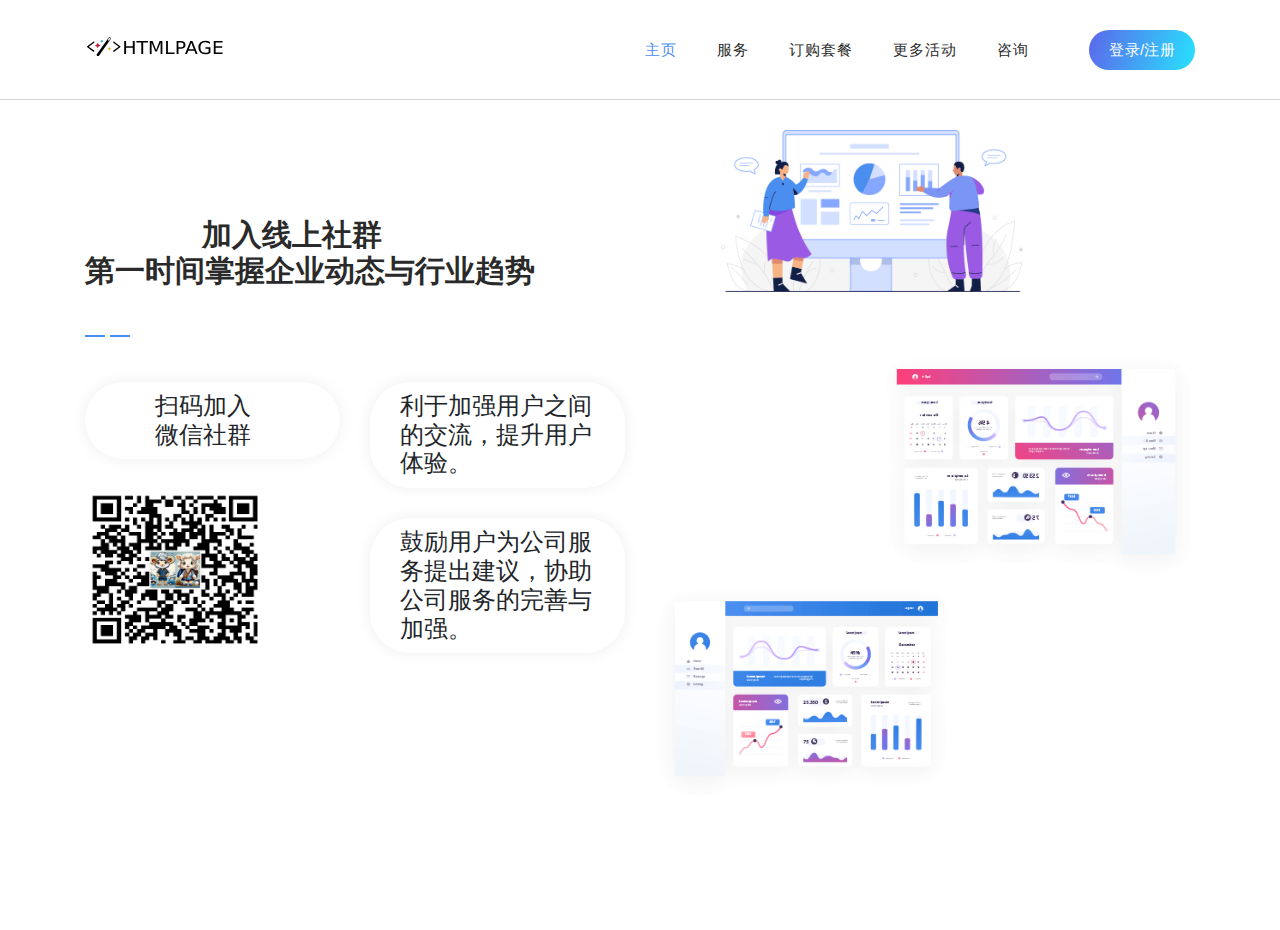
<file: index2.html>
<html>
<title>银历山河-养老“旅游+储蓄”</title>
<div>
    <style>
        * {
            box-sizing: border-box;
        }

        body {
            margin: 0;
        }

        .c9072 {
            display: none;
        }

        .c30253 {
            color: black;
            width: 180.5px;
            height: 161.55999999999995px;
        }
    </style>
    <div><!-- Bootstrap core CSS -->
        <link href="css/bootstrap.min.css" rel="stylesheet" />
        <link rel="stylesheet" href="css/templatemo-chain-app-dev.css" />
        <link rel="stylesheet" href="css/animated.css" />
        <link rel="stylesheet" href="css/owl.css" /><!-- ***** Header Area Start ***** -->
        <header data-wow-duration="0.75s" data-wow-delay="0s" class="header-area header-sticky wow slideInDown">
            <div class="container">
                <div class="row">
                    <div class="col-12">
                        <nav class="main-nav"><!-- ***** Logo Start ***** --><a href="index.html" class="logo"><img
                                    src="img/logo-small-svg.svg"
                                    alt="Chain App Dev" /></a><!-- ***** Logo End ***** --><!-- ***** Menu Start ***** -->
                            <ul class="nav">
                                <li class="scroll-to-section"><a href="index.html#top" class="active">主页</a></li>
                                <li class="scroll-to-section"><a href="index.html#services">服务</a></li>
                                <li class="scroll-to-section"><a href="index.html#pricing">订购套餐</a></li>
                                <li class="scroll-to-section"><a href="index.html#about">更多活动</a></li>
                                <li class="scroll-to-section"><a href="index.html#contact">咨询</a></li>
                                <li>
                                    <div class="gradient-button"><a id="modal_trigger" href="#modal"><i
                                                class="fa fa-sign-in-alt"></i>登录/注册</a></div>
                                </li>
                            </ul><a class="menu-trigger"><span>Menu</span></a><!-- ***** Menu End ***** -->
                        </nav>
                    </div>
                </div>
            </div>
        </header><!-- ***** Header Area End ***** -->
        <div id="modal" class="popupContainer c9072">
            <div class="popupHeader"><span class="header_title">登录</span><span class="modal_close"><i
                        class="fa fa-times"></i></span></div>
            <section class="popupBody"><!-- Social Login -->
                <div class="social_login">
                    <div><a href="#" class="social_box fb"><span class="icon"><i
                                    class="fab fa-facebook"></i></span><span class="icon_title">QQ登录</span></a><a
                            href="#" class="social_box google"><span class="icon"><i
                                    class="fab fa-google-plus"></i></span><span class="icon_title">微信登录</span></a>
                    </div>
                    <div class="centeredText"><span>或者使用邮箱</span></div>
                    <div class="action_btns">
                        <div class="one_half"><a href="#" id="login_form" class="btn">登录</a></div>
                        <div class="one_half last"><a href="#" id="register_form" class="btn">注册</a></div>

                    </div>
                </div><!-- Username & Password Login form -->
                <div class="user_login">
                    <form><label>手机号码/用户名</label><input type="text" /><br /><label>密码</label><input
                            type="password" /><br />
                        <div class="checkbox"><input id="remember" type="checkbox" /><label for="remember">记住密码</label>
                        </div>
                        <div class="action_btns">
                            <div class="one_half"><a href="#" class="btn back_btn"><i
                                        class="fa fa-angle-double-left"></i>返回</a></div>
                            <div class="one_half last"><a href="#" class="btn btn_red">登录</a></div>
                        </div>
                    </form><a href="#" class="forgot_password">忘记密码？</a>
                </div><!-- Register Form -->
                <div class="user_register">
                    <form><label>昵称</label><input type="text" /><br /><label>手机号码</label><input
                            type="email" /><br /><label>密码</label><input type="password" /><br />
                        <div class="checkbox"><input id="send_updates" type="checkbox" /><label
                                for="send_updates">发送验证码</label></div>
                        <div class="action_btns">
                            <div class="one_half"><a href="#" class="btn back_btn"><i
                                        class="fa fa-angle-double-left"></i> 返回</a></div>
                            <div class="one_half last"><a href="#" class="btn btn_red">注册</a></div>
                        </div>
                    </form>
                </div>
            </section>
        </div>
        <div id="contact" class="about-us section">
            <div class="container">
                <div class="row">
                    <div class="col-lg-6 align-self-center">
                        <div class="section-heading">
                            <h4>              加入线上社群<br />第一时间掌握企业动态与行业趋势<br /><br /></h4><img
                                src="img/heading-line-dec.png" alt="" />
                        </div>
                        <div class="row">
                            <div class="col-lg-6">
                                <div class="box-item">
                                    <h4>      扫码加入<br />      微信社群</h4>
                                </div><img src="img/qrcode.png" class="c30253" />
                            </div>
                            <div class="col-lg-6">
                                <div class="box-item">
                                    <h4>利于加强用户之间的交流，提升用户体验。</h4>
                                </div>
                                <div class="box-item">
                                    <h4>鼓励用户为公司服务提出建议，协助公司服务的完善与加强。</h4>
                                </div>
                            </div>
                            <div class="col-lg-6"></div>
                            <div class="col-lg-6"></div>
                            <div class="col-lg-12">
                                <div class="gradient-button"></div>
                            </div>
                        </div>
                    </div>
                    <div class="col-lg-6">
                        <div class="right-image"><img src="img/about-right-dec.png" alt="" /></div>
                    </div>
                </div>
            </div>
        </div>
        <div id="clients" class="the-clients">
            <div class="container"></div>
        </div><!-- Scripts -->
        <script src="js/jquery.min.js"></script>
        <script src="js/bootstrap.bundle.min.js"></script>
        <script src="js/owl-carousel.js"></script>
        <script src="js/animation.js"></script>
        <script src="js/imagesloaded.js"></script>
        <script src="js/popup.js"></script>
        <script src="js/custom.js"></script>
    </div>
</div>

</html>
</file>
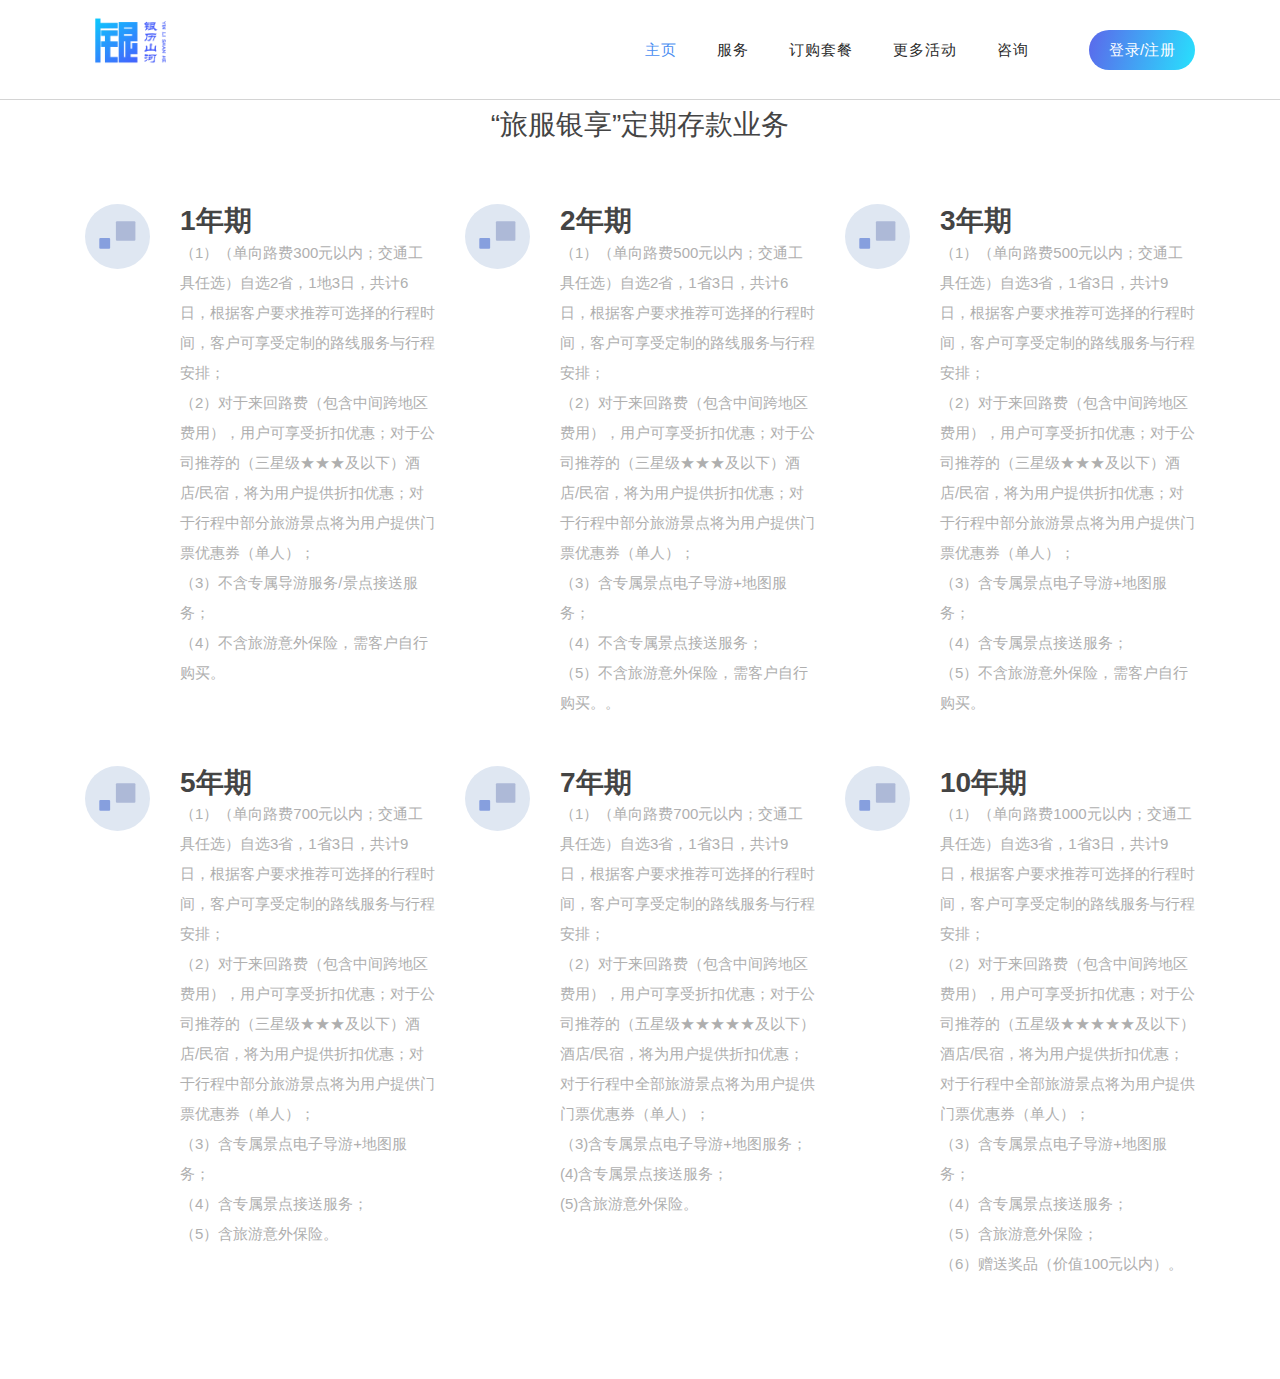
<file: lvfuyinxiang_index_service.html>
<html>
<title>银历山河-养老“旅游+储蓄”</title>
<div>
    <style>
        * {
            box-sizing: border-box;
        }

        body {
            margin: 0;
        }

        * {
            box-sizing: border-box;
        }

        body {
            margin-top: 0px;
            margin-right: 0px;
            margin-bottom: 0px;
            margin-left: 0px;
            font-family: -apple-system, BlinkMacSystemFont, "Segoe UI", Roboto, "Helvetica Neue", Arial, sans-serif, "Apple Color Emoji", "Segoe UI Emoji", "Segoe UI Symbol";
            font-size: 16px;
        }

        .c34183 {
            display: none;
        }

        .c44699 {
            width: 402.5px;
            height: 469px;
        }

        .c63894 {
            top: 2rem;
            right: -2.4rem;
        }

        .c63903 {
            bottom: 0.5rem;
            left: -2.5rem;
        }

        .mb-15.mb-md-6.px-lg-10 {
            font-size: 38px;
        }

        .card-body {
            font-size: 12px;
        }

        .mb-3 {
            font-size: 40px;
        }

        .mb-0 {
            color: rgb(15, 2, 2);
        }

        .footer-1 {
            margin-top: 60px;
            background-color: rgb(34, 34, 34);
        }

        .footer-1 .media-container-row {
            padding-top: 10px;
            padding-right: 0px;
            padding-bottom: 10px;
            padding-left: 0px;
            width: 100%;
            color: rgb(122, 122, 122);
        }

        .footer-1 a {
            color: rgb(255, 255, 255);
            text-decoration-line: none;
            text-decoration-thickness: initial;
            text-decoration-style: initial;
            text-decoration-color: initial;
        }

        p {
            display: block;
            margin-block-start: 1em;
            margin-block-end: 1em;
            margin-inline-start: 0px;
            margin-inline-end: 0px;
        }

        .align-center {
            text-align: center;
        }

        .footer-1 .mbr-text {
            font-size: 14px;
            font-family: -apple-system, BlinkMacSystemFont, "Helvetica Neue", Helvetica, Roboto, Arial, "PingFang SC", "Hiragino Sans GB", "Microsoft Yahei", "Microsoft Jhenghei", sans-serif;
        }

        .c2697 {
            font-size: 35px;
        }

        .main-banner.wow.fadeIn {
            background-image: url("img/slider-left-dec.png");
            background-repeat: no-repeat;
            background-position-x: 0%;
            background-position-y: 50%;
            background-attachment: local;
            background-size: contain;
        }

        .c13043 {
            background-position-x: 0%;
            background-position-y: 0%;
            background-image: url("img/PixPin_2024-02-26_15-42-05.png");
        }

        .services.section {
            background-repeat: no-repeat;
            background-position-x: left;
            background-position-y: top;
            background-attachment: scroll;
            background-size: cover;
            background-position: center top;
            background-image: url('img/PixPin_2024-02-26_16-01-55.png');
        }

        .htmlpage-row {
            display: table;
            padding-top: 10px;
            padding-right: 10px;
            padding-bottom: 10px;
            padding-left: 10px;
            width: 100%;
        }

        .c11644 {
            color: black;
            height: 62px;
            width: 62px;
        }

        .c11752 {
            color: black;
            width: 62px;
            height: 62px;
        }

        .c12166 {
            color: black;
            width: 54px;
            height: 56px;
        }

        .c17408 {
            color: black;
            height: 62px;
            width: 62px;
        }

        .c9072 {
            display: none;
        }

        .c30253 {
            color: black;
            width: 180.5px;
            height: 161.55999999999995px;
        }

        .c19175 {
            color: black;
            width: 90.5px;
            height: 81px;
        }

        .c22861 {
            color: black;
            width: 98.5px;
            height: 72.91399999999999px;
        }

        .c23447 {
            color: black;
            width: 90.5px;
            height: 74.57px;
        }

        .c23774 {
            color: black;
            width: 106px;
            height: 78.594px;
        }

        .c24311 {
            color: black;
            width: 134.352px;
            height: 77px;
        }

        .fdb-block {
            font-family: Roboto, sans-serif;
            font-size: 16px;
            line-height: 1.5;
            -webkit-font-smoothing: antialiased;
            text-rendering: optimizelegibility;
            padding-top: 100px;
            padding-right: 0px;
            padding-bottom: 100px;
            padding-left: 0px;
            color: rgb(68, 68, 68);
            position: relative;
            background-size: cover;
            background-position-x: 50%;
            background-position-y: 50%;
            background-color: rgb(255, 255, 255);
        }

        .text-center {
            text-align: center;
        }

        .fdb-block .text-h1,
        .fdb-block h1 {
            font-size: 1.75rem;
            margin-bottom: 0.5em;
            margin-top: 0.3em;
            font-weight: 400;
        }

        .img-fluid {
            max-width: 100%;
            height: auto;
        }

        .mt-5 {
            margin-top: 3rem !important;
        }

        .pt-3 {
            padding-top: 1rem !important;
        }

        @media (min-width: 576px) {
            .pt-sm-4 {
                padding-top: 1.5rem !important;
            }
        }

        @media (min-width: 768px) {
            .pt-md-5 {
                padding-top: 3rem !important;
            }
        }
    </style>
    <link rel="stylesheet" href="css/bootstrap.min.css" />
    <div>
        <link href="css/bootstrap.min.css" rel="stylesheet" />
        <link rel="stylesheet" href="css/templatemo-chain-app-dev.css" />
        <link rel="stylesheet" href="css/animated.css" />
        <link rel="stylesheet" href="css/owl.css" />
        <header data-wow-duration="0.75s" data-wow-delay="0s" class="header-area header-sticky wow slideInDown">
            <div class="container">
                <div class="row">
                    <div class="col-12">
                        <nav class="main-nav"><a href="index.html" class="logo"></a><img
                                src="img/logo.png"
                                class="c19175" />
                            <ul class="nav">
                                <li class="scroll-to-section"><a href="index.html#top" class="active">主页</a></li>
                                <li class="scroll-to-section"><a href="index.html#services">服务</a></li>
                                <li class="scroll-to-section"><a href="index.html#pricing">订购套餐</a></li>
                                <li class="scroll-to-section"><a href="index.html#about">更多活动</a></li>
                                <li class="scroll-to-section"><a href="index.html#contact">咨询</a></li>
                                <li>
                                    <div class="gradient-button"><a id="modal_trigger" href="#modal"><i
                                                class="fa fa-sign-in-alt"></i>登录/注册</a></div>
                                </li>
                            </ul><a class="menu-trigger"><span>Menu</span></a>
                        </nav>
                    </div>
                </div>
            </div>
        </header>
        <section data-block-type="features" data-id="11" draggable="true" class="fdb-block">
            <div class="container">
                <div class="row text-center">
                    <div class="col-12">
                        <h1>“旅服银享”定期存款业务</h1>
                    </div>
                </div>
                <div class="row text-left mt-5">
                    <div class="col-12 col-md-4">
                        <div class="row">
                            <div class="col-3"><img alt="image" src="img/img_round.svg" class="img-fluid" /></div>
                            <div class="col-9">
                                <h3><strong>1年期</strong></h3>
                                <p>（1）（单向路费300元以内；交通工具任选）自选2省，1地3日，共计6日，根据客户要求推荐可选择的行程时间，客户可享受定制的路线服务与行程安排；<br />（2）对于来回路费（包含中间跨地区费用），用户可享受折扣优惠；对于公司推荐的（三星级★★★及以下）酒店/民宿，将为用户提供折扣优惠；对于行程中部分旅游景点将为用户提供门票优惠券（单人）；<br />（3）不含专属导游服务/景点接送服务；<br />（4）不含旅游意外保险，需客户自行购买。
                                </p>
                            </div>
                        </div>
                    </div>
                    <div class="col-12 col-md-4">
                        <div class="row">
                            <div class="col-3"><img alt="image" src="img/img_round.svg" class="img-fluid" /></div>
                            <div class="col-9">
                                <h3><strong>2年期</strong></h3>
                                <p>（1）（单向路费500元以内；交通工具任选）自选2省，1省3日，共计6日，根据客户要求推荐可选择的行程时间，客户可享受定制的路线服务与行程安排；<br />（2）对于来回路费（包含中间跨地区费用），用户可享受折扣优惠；对于公司推荐的（三星级★★★及以下）酒店/民宿，将为用户提供折扣优惠；对于行程中部分旅游景点将为用户提供门票优惠券（单人）；<br />（3）含专属景点电子导游+地图服务；<br />（4）不含专属景点接送服务；<br />（5）不含旅游意外保险，需客户自行购买。。
                                </p>
                            </div>
                        </div>
                    </div>
                    <div class="col-12 col-md-4">
                        <div class="row">
                            <div class="col-3"><img alt="image" src="img/img_round.svg" class="img-fluid" /></div>
                            <div class="col-9">
                                <h3><strong>3年期</strong></h3>
                                <p>（1）（单向路费500元以内；交通工具任选）自选3省，1省3日，共计9日，根据客户要求推荐可选择的行程时间，客户可享受定制的路线服务与行程安排；<br />（2）对于来回路费（包含中间跨地区费用），用户可享受折扣优惠；对于公司推荐的（三星级★★★及以下）酒店/民宿，将为用户提供折扣优惠；对于行程中部分旅游景点将为用户提供门票优惠券（单人）；<br />（3）含专属景点电子导游+地图服务；<br />（4）含专属景点接送服务；<br />（5）不含旅游意外保险，需客户自行购买。
                                </p>
                            </div>
                        </div>
                    </div>
                </div>
                <div class="row text-left pt-3 pt-sm-4 pt-md-5">
                    <div class="col-12 col-md-4">
                        <div class="row">
                            <div class="col-3"><img alt="image" src="img/img_round.svg" class="img-fluid" /></div>
                            <div class="col-9">
                                <h3><strong>5年期</strong></h3>
                                <p>（1）（单向路费700元以内；交通工具任选）自选3省，1省3日，共计9日，根据客户要求推荐可选择的行程时间，客户可享受定制的路线服务与行程安排；<br />（2）对于来回路费（包含中间跨地区费用），用户可享受折扣优惠；对于公司推荐的（三星级★★★及以下）酒店/民宿，将为用户提供折扣优惠；对于行程中部分旅游景点将为用户提供门票优惠券（单人）；<br />（3）含专属景点电子导游+地图服务；<br />（4）含专属景点接送服务；<br />（5）含旅游意外保险。
                                </p>
                            </div>
                        </div>
                    </div>
                    <div class="col-12 col-md-4">
                        <div class="row">
                            <div class="col-3"><img alt="image" src="img/img_round.svg" class="img-fluid" /></div>
                            <div class="col-9">
                                <h3><strong>7年期</strong></h3>
                                <p>（1）（单向路费700元以内；交通工具任选）自选3省，1省3日，共计9日，根据客户要求推荐可选择的行程时间，客户可享受定制的路线服务与行程安排；<br />（2）对于来回路费（包含中间跨地区费用），用户可享受折扣优惠；对于公司推荐的（五星级★★★★★及以下）酒店/民宿，将为用户提供折扣优惠；对于行程中全部旅游景点将为用户提供门票优惠券（单人）；<br />（3)含专属景点电子导游+地图服务；<br />(4)含专属景点接送服务；<br />(5)含旅游意外保险。
                                </p>
                            </div>
                        </div>
                    </div>
                    <div class="col-12 col-md-4">
                        <div class="row">
                            <div class="col-3"><img alt="image" src="img/img_round.svg" class="img-fluid" /></div>
                            <div class="col-9">
                                <h3><strong>10年期</strong></h3>
                                <p>（1）（单向路费1000元以内；交通工具任选）自选3省，1省3日，共计9日，根据客户要求推荐可选择的行程时间，客户可享受定制的路线服务与行程安排；<br />（2）对于来回路费（包含中间跨地区费用），用户可享受折扣优惠；对于公司推荐的（五星级★★★★★及以下）酒店/民宿，将为用户提供折扣优惠；对于行程中全部旅游景点将为用户提供门票优惠券（单人）；<br />（3）含专属景点电子导游+地图服务；<br />（4）含专属景点接送服务；<br />（5）含旅游意外保险；<br />（6）赠送奖品（价值100元以内）。
                                </p>
                            </div>
                        </div>
                    </div>
                </div>
            </div>
        </section>
    </div>

</html>
</file>
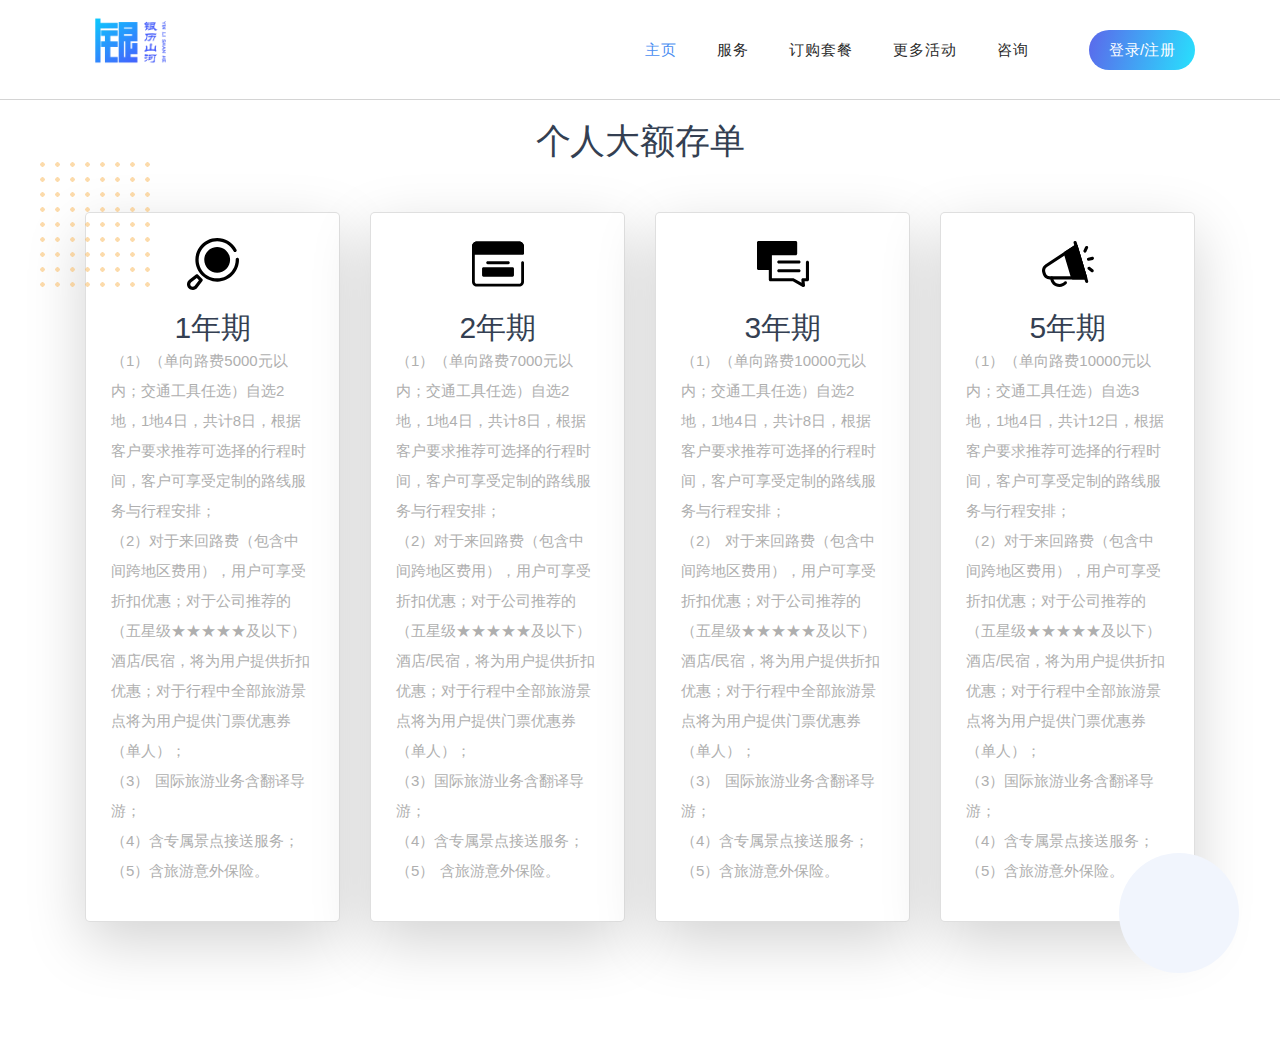
<file: personal_index_service.html>
<html>
<title>银历山河-养老“旅游+储蓄”</title>
<div>
    <style>
        * {
            box-sizing: border-box;
        }

        body {
            margin: 0;
        }

        * {
            box-sizing: border-box;
        }

        body {
            margin-top: 0px;
            margin-right: 0px;
            margin-bottom: 0px;
            margin-left: 0px;
            font-family: -apple-system, BlinkMacSystemFont, "Segoe UI", Roboto, "Helvetica Neue", Arial, sans-serif, "Apple Color Emoji", "Segoe UI Emoji", "Segoe UI Symbol";
            font-size: 16px;
        }

        .c34183 {
            display: none;
        }

        .c44699 {
            width: 402.5px;
            height: 469px;
        }

        .c63894 {
            top: 2rem;
            right: -2.4rem;
        }

        .c63903 {
            bottom: 0.5rem;
            left: -2.5rem;
        }

        .mb-15.mb-md-6.px-lg-10 {
            font-size: 38px;
        }

        .card-body {
            font-size: 12px;
        }

        .mb-3 {
            font-size: 40px;
        }

        .mb-0 {
            color: rgb(15, 2, 2);
        }

        .footer-1 {
            margin-top: 60px;
            background-color: rgb(34, 34, 34);
        }

        .footer-1 .media-container-row {
            padding-top: 10px;
            padding-right: 0px;
            padding-bottom: 10px;
            padding-left: 0px;
            width: 100%;
            color: rgb(122, 122, 122);
        }

        .footer-1 a {
            color: rgb(255, 255, 255);
            text-decoration-line: none;
            text-decoration-thickness: initial;
            text-decoration-style: initial;
            text-decoration-color: initial;
        }

        p {
            display: block;
            margin-block-start: 1em;
            margin-block-end: 1em;
            margin-inline-start: 0px;
            margin-inline-end: 0px;
        }

        .align-center {
            text-align: center;
        }

        .footer-1 .mbr-text {
            font-size: 14px;
            font-family: -apple-system, BlinkMacSystemFont, "Helvetica Neue", Helvetica, Roboto, Arial, "PingFang SC", "Hiragino Sans GB", "Microsoft Yahei", "Microsoft Jhenghei", sans-serif;
        }

        .c2697 {
            font-size: 35px;
        }

        .main-banner.wow.fadeIn {
            background-image: url("img/slider-left-dec.png");
            background-repeat: no-repeat;
            background-position-x: 0%;
            background-position-y: 50%;
            background-attachment: local;
            background-size: contain;
        }

        .c13043 {
            background-position-x: 0%;
            background-position-y: 0%;
            background-image: url("img/PixPin_2024-02-26_15-42-05.png");
        }

        .services.section {
            background-repeat: no-repeat;
            background-position-x: left;
            background-position-y: top;
            background-attachment: scroll;
            background-size: cover;
            background-position: center top;
            background-image: url('img/PixPin_2024-02-26_16-01-55.png');
        }

        .htmlpage-row {
            display: table;
            padding-top: 10px;
            padding-right: 10px;
            padding-bottom: 10px;
            padding-left: 10px;
            width: 100%;
        }

        .c11644 {
            color: black;
            height: 62px;
            width: 62px;
        }

        .c11752 {
            color: black;
            width: 62px;
            height: 62px;
        }

        .c12166 {
            color: black;
            width: 54px;
            height: 56px;
        }

        .c17408 {
            color: black;
            height: 62px;
            width: 62px;
        }

        .c9072 {
            display: none;
        }

        .c30253 {
            color: black;
            width: 180.5px;
            height: 161.55999999999995px;
        }

        .c19175 {
            color: black;
            width: 90.5px;
            height: 81px;
        }

        .c22861 {
            color: black;
            width: 98.5px;
            height: 72.91399999999999px;
        }

        .c23447 {
            color: black;
            width: 90.5px;
            height: 74.57px;
        }

        .c23774 {
            color: black;
            width: 106px;
            height: 78.594px;
        }

        .c24311 {
            color: black;
            width: 134.352px;
            height: 77px;
        }

        .c134630 {
            bottom: -0.5rem;
            right: -2.2rem;
            z-index: 0;
        }

        .c134639 {
            top: -0.5rem;
            left: -2.5rem;
            z-index: 0;
        }

        .mb-2 {
            text-align: left;
        }

        .card-body {
            text-align: center;
            color: #0d0303;
        }
    </style>
    <link rel="stylesheet" href="css/plugins.css" />
    <link rel="stylesheet" href="css/style.css" />
    <div><!-- Bootstrap core CSS -->
        <link href="css/bootstrap.min.css" rel="stylesheet" />
        <link rel="stylesheet" href="css/templatemo-chain-app-dev.css" />
        <link rel="stylesheet" href="css/animated.css" />
        <link rel="stylesheet" href="css/owl.css" /><!-- ***** Header Area Start ***** -->
        <header data-wow-duration="0.75s" data-wow-delay="0s" class="header-area header-sticky wow slideInDown">
            <div class="container">
                <div class="row">
                    <div class="col-12">
                        <nav class="main-nav"><!-- ***** Logo Start ***** --><a href="index.html" class="logo"></a><img
                                src="img/logo.png"
                                class="c19175" /><!-- ***** Logo End ***** --><!-- ***** Menu Start ***** -->
                            <ul class="nav">
                                <li class="scroll-to-section"><a href="index.html#top" class="active">主页</a></li>
                                <li class="scroll-to-section"><a href="index.html#services">服务</a></li>
                                <li class="scroll-to-section"><a href="index.html#pricing">订购套餐</a></li>
                                <li class="scroll-to-section"><a href="index.html#about">更多活动</a></li>
                                <li class="scroll-to-section"><a href="index.html#contact">咨询</a></li>
                                <li>
                                    <div class="gradient-button"><a id="modal_trigger" href="#modal"><i
                                                class="fa fa-sign-in-alt"></i>登录/注册</a></div>
                                </li>
                            </ul><a class="menu-trigger"><span>Menu</span></a><!-- ***** Menu End ***** -->
                        </nav>
                    </div>
                </div>
            </div>
        </header><!-- ***** Header Area End ***** -->
        <section class="wrapper">
            <div class="container py-14 py-md-16 text-center">
                <div class="row">
                    <div class="col-md-10 offset-md-1 col-lg-8 offset-lg-2">
                        <h3 class="mb-10 px-xl-10">个人大额存单</h3>
                    </div><!-- /column -->
                </div><!-- /.row -->
                <div class="position-relative">
                    <div data-rellax-speed="1" id="ilzu1g"
                        class="shape rounded-circle bg-soft-blue rellax w-16 h-16 c134630"></div>
                    <div data-rellax-speed="1" id="iiy8td" class="shape bg-dot yellow rellax w-16 h-17 c134639"></div>
                    <div class="row gx-md-5 gy-5 text-center">
                        <div class="col-md-6 col-xl-3">
                            <div class="card shadow-lg">
                                <div class="card-body"><img src="img/search-2.svg" alt=""
                                        class="icon-svg icon-svg-md text-yellow mb-3" />
                                    <h4>1年期</h4>
                                    <p class="mb-2">
                                        （1）（单向路费5000元以内；交通工具任选）自选2地，1地4日，共计8日，根据客户要求推荐可选择的行程时间，客户可享受定制的路线服务与行程安排；<br />（2）对于来回路费（包含中间跨地区费用），用户可享受折扣优惠；对于公司推荐的（五星级★★★★★及以下）酒店/民宿，将为用户提供折扣优惠；对于行程中全部旅游景点将为用户提供门票优惠券（单人）；<br />（3） 国际旅游业务含翻译导游；<br />（4）含专属景点接送服务；<br />（5）含旅游意外保险。
                                    </p>
                                </div><!--/.card-body -->
                            </div><!--/.card -->
                        </div><!--/column -->
                        <div class="col-md-6 col-xl-3">
                            <div class="card shadow-lg">
                                <div class="card-body"><img src="img/browser.svg" alt=""
                                        class="icon-svg icon-svg-md text-red mb-3" />
                                    <h4>2年期</h4>
                                    <p class="mb-2">
                                        （1）（单向路费7000元以内；交通工具任选）自选2地，1地4日，共计8日，根据客户要求推荐可选择的行程时间，客户可享受定制的路线服务与行程安排；<br />（2）对于来回路费（包含中间跨地区费用），用户可享受折扣优惠；对于公司推荐的（五星级★★★★★及以下）酒店/民宿，将为用户提供折扣优惠；对于行程中全部旅游景点将为用户提供门票优惠券（单人）；<br />（3）国际旅游业务含翻译导游；<br />（4）含专属景点接送服务；<br />（5）
                                        含旅游意外保险。</p>
                                </div><!--/.card-body -->
                            </div><!--/.card -->
                        </div><!--/column -->
                        <div class="col-md-6 col-xl-3">
                            <div class="card shadow-lg">
                                <div class="card-body"><img src="img/chat-2.svg" alt=""
                                        class="icon-svg icon-svg-md text-green mb-3" />
                                    <h4>3年期</h4>
                                    <p class="mb-2">
                                        （1）（单向路费10000元以内；交通工具任选）自选2地，1地4日，共计8日，根据客户要求推荐可选择的行程时间，客户可享受定制的路线服务与行程安排；<br />（2）
                                        对于来回路费（包含中间跨地区费用），用户可享受折扣优惠；对于公司推荐的（五星级★★★★★及以下）酒店/民宿，将为用户提供折扣优惠；对于行程中全部旅游景点将为用户提供门票优惠券（单人）；<br />（3）
                                        国际旅游业务含翻译导游；<br />（4）含专属景点接送服务；<br />（5）含旅游意外保险。</p>
                                </div><!--/.card-body -->
                            </div><!--/.card -->
                        </div><!--/column -->
                        <div class="col-md-6 col-xl-3">
                            <div class="card shadow-lg">
                                <div class="card-body"><img src="img/megaphone.svg" alt=""
                                        class="icon-svg icon-svg-md text-blue mb-3" />
                                    <h4>5年期</h4>
                                    <p class="mb-2">
                                        （1）（单向路费10000元以内；交通工具任选）自选3地，1地4日，共计12日，根据客户要求推荐可选择的行程时间，客户可享受定制的路线服务与行程安排；<br />（2）对于来回路费（包含中间跨地区费用），用户可享受折扣优惠；对于公司推荐的（五星级★★★★★及以下）酒店/民宿，将为用户提供折扣优惠；对于行程中全部旅游景点将为用户提供门票优惠券（单人）；<br />（3）国际旅游业务含翻译导游；<br />（4）含专属景点接送服务；<br />（5）含旅游意外保险。
                                    </p>
                                </div><!--/.card-body -->
                            </div><!--/.card -->
                        </div><!--/column -->
                    </div><!--/.row -->
                </div><!-- /.position-relative -->
            </div><!-- /.container -->
        </section><!-- /section -->
        <script src="js/plugins.js"></script>
        <script src="js/theme.js"></script>
    </div>

</html>
</file>
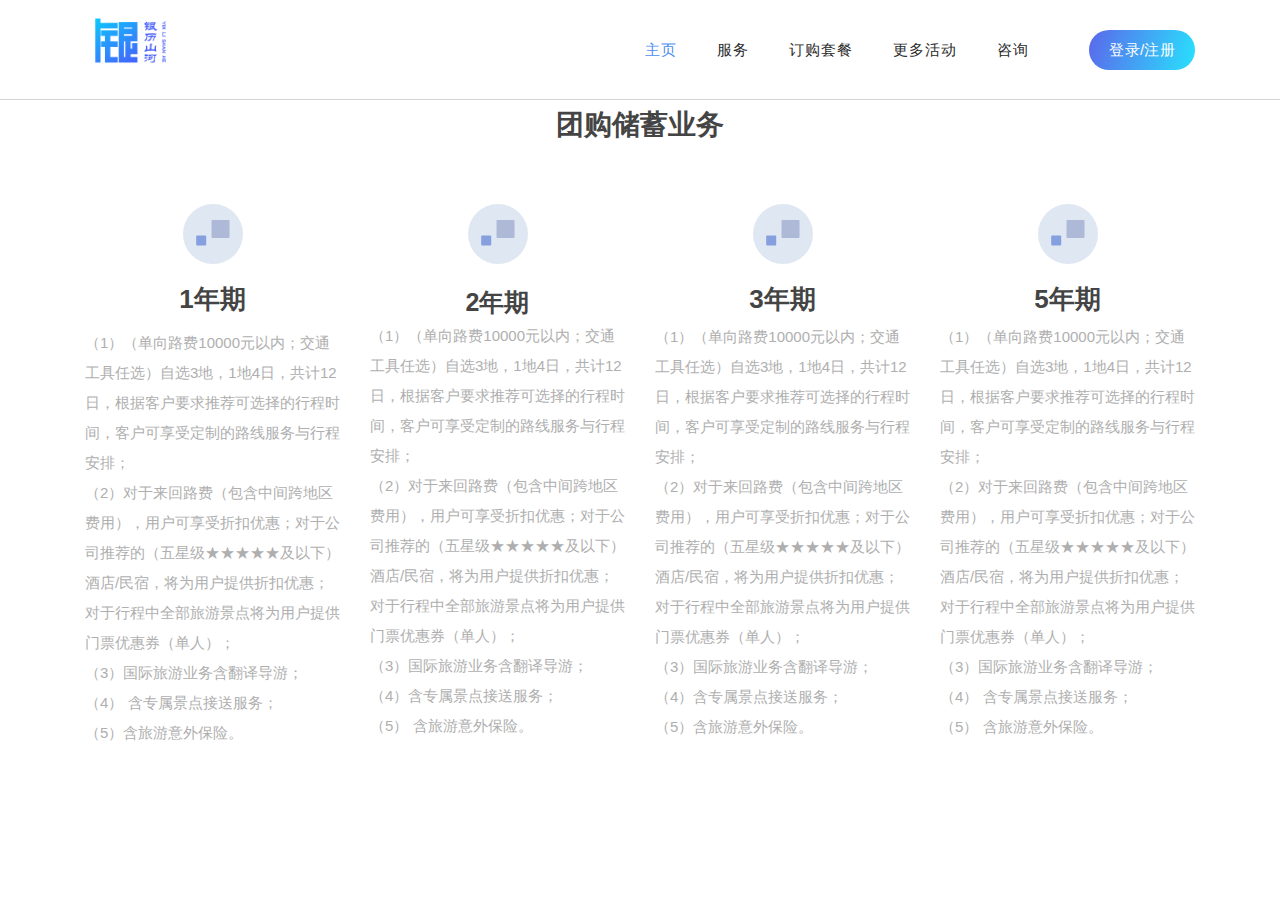
<file: tuangou_index_service.html>
<html>
<title>银历山河-养老“旅游+储蓄”</title>
<div>
    <style>
        * {
            box-sizing: border-box;
        }

        body {
            margin: 0;
        }

        * {
            box-sizing: border-box;
        }

        body {
            margin-top: 0px;
            margin-right: 0px;
            margin-bottom: 0px;
            margin-left: 0px;
            font-family: -apple-system, BlinkMacSystemFont, "Segoe UI", Roboto, "Helvetica Neue", Arial, sans-serif, "Apple Color Emoji", "Segoe UI Emoji", "Segoe UI Symbol";
            font-size: 16px;
        }

        .c34183 {
            display: none;
        }

        .c44699 {
            width: 402.5px;
            height: 469px;
        }

        .c63894 {
            top: 2rem;
            right: -2.4rem;
        }

        .c63903 {
            bottom: 0.5rem;
            left: -2.5rem;
        }

        .mb-15.mb-md-6.px-lg-10 {
            font-size: 38px;
        }

        .card-body {
            font-size: 12px;
        }

        .mb-3 {
            font-size: 40px;
        }

        .mb-0 {
            color: rgb(15, 2, 2);
        }

        .footer-1 {
            margin-top: 60px;
            background-color: rgb(34, 34, 34);
        }

        .footer-1 .media-container-row {
            padding-top: 10px;
            padding-right: 0px;
            padding-bottom: 10px;
            padding-left: 0px;
            width: 100%;
            color: rgb(122, 122, 122);
        }

        .footer-1 a {
            color: rgb(255, 255, 255);
            text-decoration-line: none;
            text-decoration-thickness: initial;
            text-decoration-style: initial;
            text-decoration-color: initial;
        }

        p {
            display: block;
            margin-block-start: 1em;
            margin-block-end: 1em;
            margin-inline-start: 0px;
            margin-inline-end: 0px;
        }

        .align-center {
            text-align: center;
        }

        .footer-1 .mbr-text {
            font-size: 14px;
            font-family: -apple-system, BlinkMacSystemFont, "Helvetica Neue", Helvetica, Roboto, Arial, "PingFang SC", "Hiragino Sans GB", "Microsoft Yahei", "Microsoft Jhenghei", sans-serif;
        }

        .c2697 {
            font-size: 35px;
        }

        .main-banner.wow.fadeIn {
            background-image: url("img/slider-left-dec.png");
            background-repeat: no-repeat;
            background-position-x: 0%;
            background-position-y: 50%;
            background-attachment: local;
            background-size: contain;
        }

        .c13043 {
            background-position-x: 0%;
            background-position-y: 0%;
            background-image: url("img/PixPin_2024-02-26_15-42-05.png");
        }

        .services.section {
            background-repeat: no-repeat;
            background-position-x: left;
            background-position-y: top;
            background-attachment: scroll;
            background-size: cover;
            background-position: center top;
            background-image: url('img/PixPin_2024-02-26_16-01-55.png');
        }

        .htmlpage-row {
            display: table;
            padding-top: 10px;
            padding-right: 10px;
            padding-bottom: 10px;
            padding-left: 10px;
            width: 100%;
        }

        .c11644 {
            color: black;
            height: 62px;
            width: 62px;
        }

        .c11752 {
            color: black;
            width: 62px;
            height: 62px;
        }

        .c12166 {
            color: black;
            width: 54px;
            height: 56px;
        }

        .c17408 {
            color: black;
            height: 62px;
            width: 62px;
        }

        .c9072 {
            display: none;
        }

        .c30253 {
            color: black;
            width: 180.5px;
            height: 161.55999999999995px;
        }

        .c19175 {
            color: black;
            width: 90.5px;
            height: 81px;
        }

        .c22861 {
            color: black;
            width: 98.5px;
            height: 72.91399999999999px;
        }

        .c23447 {
            color: black;
            width: 90.5px;
            height: 74.57px;
        }

        .c23774 {
            color: black;
            width: 106px;
            height: 78.594px;
        }

        .c24311 {
            color: black;
            width: 134.352px;
            height: 77px;
        }

        #imgyfg {
            font-size: 26px;
        }

        #i50e7s {
            text-align: left;
        }

        #izq9ok {
            font-size: 25px;
        }

        #igead9 {
            text-align: left;
        }

        #i9ovzd {
            font-size: 26px;
        }

        #iyc4by {
            text-align: left;
        }

        #iuvrsw {
            font-size: 26px;
        }

        #iyhzkf {
            text-align: left;
        }

        .fdb-block {
            font-family: Roboto, sans-serif;
            font-size: 16px;
            line-height: 1.5;
            -webkit-font-smoothing: antialiased;
            text-rendering: optimizelegibility;
            padding-top: 100px;
            padding-right: 0px;
            padding-bottom: 100px;
            padding-left: 0px;
            color: rgb(68, 68, 68);
            position: relative;
            background-size: cover;
            background-position-x: center;
            background-position-y: center;
            background-color: rgb(255, 255, 255);
        }

        .text-center {
            text-align: center;
        }

        .fdb-block .text-h1,
        .fdb-block h1 {
            font-size: 1.75rem;
            margin-bottom: 0.5em;
            margin-top: 0.3em;
            font-weight: 400;
        }

        .fdb-block img.fdb-icon {
            width: 60px;
        }

        .mt-5 {
            margin-top: 3rem !important;
        }

        .fdb-block .text-h3,
        .fdb-block h3 {
            font-size: 0.875rem;
            margin-bottom: 0.5em;
            margin-top: 0.3em;
            font-weight: 400;
        }

        .fdb-block img+h3,
        .fdb-block img+h4,
        .fdb-block img+p {
            margin-top: 20px;
        }

        .col-12.col-sm-6.col-lg-3 {
            font-size: 18px;
            text-align: center;
        }

        .row.text-center.justify-content-center.mt-5 {
            font-size: 12px;
        }
    </style>
    <div><!-- Bootstrap core CSS -->
        <link href="css/bootstrap.min.css" rel="stylesheet" />
        <link rel="stylesheet" href="css/templatemo-chain-app-dev.css" />
        <link rel="stylesheet" href="css/animated.css" />
        <link rel="stylesheet" href="css/owl.css" /><!-- ***** Header Area Start ***** -->
        <header data-wow-duration="0.75s" data-wow-delay="0s" class="header-area header-sticky wow slideInDown">
            <div class="container">
                <div class="row">
                    <div class="col-12">
                        <nav class="main-nav"><!-- ***** Logo Start ***** --><a href="index.html" class="logo"></a><img
                                src="img/logo.png"
                                class="c19175" /><!-- ***** Logo End ***** --><!-- ***** Menu Start ***** -->
                            <ul class="nav">
                                <li class="scroll-to-section"><a href="index.html#top" class="active">主页</a></li>
                                <li class="scroll-to-section"><a href="index.html#services">服务</a></li>
                                <li class="scroll-to-section"><a href="index.html#pricing">订购套餐</a></li>
                                <li class="scroll-to-section"><a href="index.html#about">更多活动</a></li>
                                <li class="scroll-to-section"><a href="index.html#contact">咨询</a></li>
                                <li>
                                    <div class="gradient-button"><a id="modal_trigger" href="#modal"><i
                                                class="fa fa-sign-in-alt"></i>登录/注册</a></div>
                                </li>
                            </ul><a class="menu-trigger"><span>Menu</span></a><!-- ***** Menu End ***** -->
                        </nav>
                    </div>
                </div>
            </div>
        </header><!-- ***** Header Area End ***** -->
        <link rel="stylesheet" href="css/bootstrap.min.css" />
        <section data-block-type="features" data-id="10" draggable="true" class="fdb-block">
            <div class="container">
                <div class="row text-center">
                    <div class="col-12">
                        <h1><b>团购储蓄业务</b></h1>
                    </div>
                </div>
                <div class="row text-center justify-content-center mt-5">
                    <div class="col-12 col-sm-6 col-lg-3"><img alt="image" src="img/img_round.svg" class="fdb-icon" />
                        <h3 id="imgyfg"><strong>1年期</strong></h3>
                        <p id="i50e7s">
                            （1）（单向路费10000元以内；交通工具任选）自选3地，1地4日，共计12日，根据客户要求推荐可选择的行程时间，客户可享受定制的路线服务与行程安排；<br />（2）对于来回路费（包含中间跨地区费用），用户可享受折扣优惠；对于公司推荐的（五星级★★★★★及以下）酒店/民宿，将为用户提供折扣优惠；对于行程中全部旅游景点将为用户提供门票优惠券（单人）；<br />（3）国际旅游业务含翻译导游；<br />（4）
                            含专属景点接送服务；<br />（5）含旅游意外保险。</p>
                    </div>
                    <div class="col-12 col-sm-6 col-lg-3"><img alt="image" src="img/img_round.svg" class="fdb-icon" />
                        <h3></h3><strong id="izq9ok">2年期</strong>
                        <p id="igead9">
                            （1）（单向路费10000元以内；交通工具任选）自选3地，1地4日，共计12日，根据客户要求推荐可选择的行程时间，客户可享受定制的路线服务与行程安排；<br />（2）对于来回路费（包含中间跨地区费用），用户可享受折扣优惠；对于公司推荐的（五星级★★★★★及以下）酒店/民宿，将为用户提供折扣优惠；对于行程中全部旅游景点将为用户提供门票优惠券（单人）；<br />（3）国际旅游业务含翻译导游；<br />（4）含专属景点接送服务；<br />（5）
                            含旅游意外保险。</p>
                    </div>
                    <div class="col-12 col-sm-6 col-lg-3"><img alt="image" src="img/img_round.svg" class="fdb-icon" />
                        <h3><strong id="i9ovzd">3年期</strong></h3>
                        <p id="iyc4by">
                            （1）（单向路费10000元以内；交通工具任选）自选3地，1地4日，共计12日，根据客户要求推荐可选择的行程时间，客户可享受定制的路线服务与行程安排；<br />（2）对于来回路费（包含中间跨地区费用），用户可享受折扣优惠；对于公司推荐的（五星级★★★★★及以下）酒店/民宿，将为用户提供折扣优惠；对于行程中全部旅游景点将为用户提供门票优惠券（单人）；<br />（3）国际旅游业务含翻译导游；<br />（4）含专属景点接送服务；<br />（5）含旅游意外保险。
                        </p>
                    </div>
                    <div class="col-12 col-sm-6 col-lg-3"><img alt="image" src="img/img_round.svg" class="fdb-icon" />
                        <h3><strong id="iuvrsw">5年期</strong></h3>
                        <p id="iyhzkf">
                            （1）（单向路费10000元以内；交通工具任选）自选3地，1地4日，共计12日，根据客户要求推荐可选择的行程时间，客户可享受定制的路线服务与行程安排；<br />（2）对于来回路费（包含中间跨地区费用），用户可享受折扣优惠；对于公司推荐的（五星级★★★★★及以下）酒店/民宿，将为用户提供折扣优惠；对于行程中全部旅游景点将为用户提供门票优惠券（单人）；<br />（3）国际旅游业务含翻译导游；<br />（4）
                            含专属景点接送服务；<br />（5） 含旅游意外保险。</p>
                    </div>
                </div>
            </div>
        </section>
    </div>

</html>
</file>
<file: css/templatemo-chain-app-dev.css>
/*

TemplateMo 570 Chain App Dev

https://templatemo.com/tm-570-chain-app-dev

*/

/* ---------------------------------------------
Table of contents
------------------------------------------------
01. font & reset css
02. reset
03. global styles
04. header
05. banner
06. features
07. testimonials
08. contact
09. footer
10. preloader
11. search
12. portfolio

--------------------------------------------- */
/* 
---------------------------------------------
font & reset css
--------------------------------------------- 
*/
/* 
---------------------------------------------
reset
--------------------------------------------- 
*/
html, body, div, span, applet, object, iframe, h1, h2, h3, h4, h5, h6, p, blockquote, div
pre, a, abbr, acronym, address, big, cite, code, del, dfn, em, font, img, ins, kbd, q,
s, samp, small, strike, strong, sub, sup, tt, var, b, u, i, center, dl, dt, dd, ol, ul, li,
figure, header, nav, section, article, aside, footer, figcaption {
  margin: 0;
  padding: 0;
  border: 0;
  outline: 0;
}

/* clear fix */
.grid:after {
  content: '';
  display: block;
  clear: both;
}

/* ---- .grid-item ---- */

.grid-sizer,
.grid-item {
  width: 50%;
}

.grid-item {
  float: left;
}

.grid-item img {
  display: block;
  max-width: 100%;
}

.clearfix:after {
  content: ".";
  display: block;
  clear: both;
  visibility: hidden;
  line-height: 0;
  height: 0;
}

.clearfix {
  display: inline-block;
}

html[xmlns] .clearfix {
  display: block;
}

* html .clearfix {
  height: 1%;
}

ul, li {
  padding: 0;
  margin: 0;
  list-style: none;
}

header, nav, section, article, aside, footer, hgroup {
  display: block;
}

* {
  box-sizing: border-box;
}

html, body {
  font-family: 'Roboto', sans-serif;
  font-weight: 400;
  background-color: #fff;
  -ms-text-size-adjust: 100%;
  -webkit-font-smoothing: antialiased;
  -moz-osx-font-smoothing: grayscale;
}

a {
  text-decoration: none !important;
}

h1, h2, h3, h4, h5, h6 {
  margin-top: 0px;
  margin-bottom: 0px;
}

ul {
  margin-bottom: 0px;
}

p {
  font-size: 15px;
  line-height: 30px;
  font-weight: 300;
  color: #afafaf;
}

img {
  width: 100%;
  overflow: hidden;
}

/* 
---------------------------------------------
global styles
--------------------------------------------- 
*/
html,
body {
  background: #fff;
  font-family: 'Roboto', sans-serif;
}

::selection {
  background: #4b8ef1;
  color: #fff !important;
}

::-moz-selection {
  background: #4b8ef1;
  color: #fff !important;
}

@media (max-width: 991px) {
  html, body {
    overflow-x: hidden;
  }
  .mobile-top-fix {
    margin-top: 30px;
    margin-bottom: 0px;
  }
  .mobile-bottom-fix {
    margin-bottom: 30px;
  }
  .mobile-bottom-fix-big {
    margin-bottom: 60px;
  }
}

.section-heading {
  position: relative;
  z-index: 2;
}

.section-heading h4 {
  color: #2a2a2a;
  font-size: 30px;
  font-weight: 700;
  text-transform: capitalize;
  margin-bottom: 10px;
}

.section-heading h4 em {
  font-style: normal;
  color: #4b8ef1;
}

.section-heading img {
  width: 45px;
  height: 2px;
}

.section-heading p {
  margin-top: 10px;
}

.show-up {
  position: relative;
  z-index: 2;
}

.white-button a {
  display: inline-block !important;
  padding: 10px 20px !important;
  color: #4b8ef1 !important;
  text-transform: capitalize;
  font-size: 15px;
  background-color: #fff;
  border-radius: 23px;
  font-weight: 500 !important;
  letter-spacing: 0.3px !important;
  transition: all .5s;
}

.white-button a i {
  margin-left: 5px;
  font-size: 18px;
}

.white-button a:hover {
  background-color: #4b8ef1;
  color: #fff !important;
}

.text-button a {
  font-size: 15px;
}

.text-button a i {
  margin-left: 5px;
  font-size: 14px;
  transition: all .3s;
}

.text-button a:hover i {
  margin-left: 8px;
}

.gradient-button a {
  display: inline-block !important;
  padding: 10px 20px !important;
  color: #fff !important;
  text-transform: capitalize;
  font-size: 15px;
  background: rgb(19,175,240);
  background: linear-gradient(105deg, rgba(91,104,235,1) 0%, rgba(40,225,253,1) 100%);
  border-radius: 23px;
  font-weight: 500 !important;
  letter-spacing: 0.3px !important;
  transition: all .5s;
}

.gradient-button a:hover {
  color: #fff !important;
  background: rgb(19,175,240);
  background: linear-gradient(105deg, rgba(91,104,235,1) 0%, rgba(40,225,253,1) 100%);
}

.border-button a {
  display: inline-block !important;
  padding: 10px 20px !important;
  color: #4b8ef1 !important;
  border: 1px solid #4b8ef1;
  text-transform: capitalize;
  font-size: 15px;
  display: inline-block;
  background-color: #fff;
  border-radius: 23px;
  font-weight: 500 !important;
  letter-spacing: 0.3px !important;
  transition: all .5s;
}

.border-button a:hover {
  background-color: #4b8ef1;
  color: #fff !important;
}


/* 
---------------------------------------------
header
--------------------------------------------- 
*/

.background-header {
  background-color: #fff !important;
  height: 80px!important;
  border-bottom: none !important;
  position: fixed!important;
  top: 0px;
  left: 0px;
  right: 0px;
  box-shadow: 0px 5px 8px rgba(0,0,0,0.03);
}

.background-header .logo,
.background-header .main-nav .nav li a {
  color: #fff;
}

.background-header .main-nav .nav li:hover a {
  color: #4b8ef1;
}

.background-header .nav li a.active {
  position: relative;
  color: #fff;
}

.background-header .nav li a.active:after {
  position: absolute;
  width: 100%;
  height: 1px;
  background-color: #4b8ef1;
  content: '';
  left: 50%;
  bottom: -20px;
  transform: translateX(-50%);
}

.background-header .nav li:last-child a.active:after {
  background-color: transparent;
}

.header-area {
  background-color: transparent;
  border-bottom: 1px solid rgba(42,42,42,0.2);
  position: absolute;
  left: 0px;
  right: 0px;
  z-index: 100;
  height: 100px;
  -webkit-transition: all .5s ease 0s;
  -moz-transition: all .5s ease 0s;
  -o-transition: all .5s ease 0s;
  transition: all .5s ease 0s;
}

.header-area .main-nav {
  min-height: 80px;
  background: transparent;
}

.header-area .main-nav .logo {
  float: left;
  margin-top: 35px;
  -webkit-transition: all 0.3s ease 0s;
  -moz-transition: all 0.3s ease 0s;
  -o-transition: all 0.3s ease 0s;
  transition: all 0.3s ease 0s;
}

.header-area .main-nav .logo {
    float: left;
    -webkit-transition: all 0.3s ease 0s;
    -moz-transition: all 0.3s ease 0s;
    -o-transition: all 0.3s ease 0s;
    transition: all 0.3s ease 0s;
}

.background-header .main-nav .nav {
  margin-top: 20px !important;
}

.header-area .main-nav .nav {
  float: right;
  margin-top: 30px;
  margin-right: 0px;
  background-color: transparent;
  -webkit-transition: all 0.3s ease 0s;
  -moz-transition: all 0.3s ease 0s;
  -o-transition: all 0.3s ease 0s;
  transition: all 0.3s ease 0s;
  position: relative;
  z-index: 999;
}

.header-area .main-nav .nav li {
  padding-left: 20px;
  padding-right: 20px;
}

.header-area .main-nav .nav li:nth-child(6) {
  padding-right: 0px;
  padding-left: 40px;
}

.header-area .main-nav .nav li:last-child a ,
.background-header .main-nav .nav li:last-child a,
.header-area .main-nav .nav li:nth-child(6) a ,
.background-header .main-nav .nav li:nth-child(6) a {
  padding: 0px 20px !important;
  font-weight: 400;
}

.header-area .main-nav .nav li:last-child a:hover ,
.background-header .main-nav .nav li:last-child a:hover,
.header-area .main-nav .nav li:nth-child(6) a:hover ,
.background-header .main-nav .nav li:nth-child(6) a:hover {
  color: #fff !important;
}

.header-area .main-nav .nav li a {
  display: block;
  font-weight: 500;
  font-size: 15px;
  color: #2a2a2a;
  text-transform: capitalize;
  -webkit-transition: all 0.3s ease 0s;
  -moz-transition: all 0.3s ease 0s;
  -o-transition: all 0.3s ease 0s;
  transition: all 0.3s ease 0s;
  height: 40px;
  line-height: 40px;
  border: transparent;
  letter-spacing: 1px;
}

.header-area .main-nav .nav li:hover a,
.header-area .main-nav .nav li a.active {
  color: #4b8ef1!important;
}

.header-area .main-nav .nav li:last-child a.active {
  color: #fff !important;
}

.background-header .main-nav .nav li:hover a,
.background-header .main-nav .nav li a.active {
  color: #4b8ef1!important;
  opacity: 1;
}

.header-area .main-nav .nav li.submenu {
  position: relative;
  padding-right: 30px;
}

.header-area .main-nav .nav li.submenu:after {
  font-family: FontAwesome;
  content: "\f107";
  font-size: 12px;
  color: #2a2a2a;
  position: absolute;
  right: 18px;
  top: 12px;
}

.background-header .main-nav .nav li.submenu:after {
  color: #2a2a2a;
}

.header-area .main-nav .nav li.submenu ul {
  position: absolute;
  width: 200px;
  box-shadow: 0 2px 28px 0 rgba(0, 0, 0, 0.06);
  overflow: hidden;
  top: 50px;
  opacity: 0;
  transform: translateY(+2em);
  visibility: hidden;
  z-index: -1;
  transition: all 0.3s ease-in-out 0s, visibility 0s linear 0.3s, z-index 0s linear 0.01s;
}

.header-area .main-nav .nav li.submenu ul li {
  margin-left: 0px;
  padding-left: 0px;
  padding-right: 0px;
}

.header-area .main-nav .nav li.submenu ul li a {
  opacity: 1;
  display: block;
  background: #f7f7f7;
  color: #2a2a2a!important;
  padding-left: 20px;
  height: 40px;
  line-height: 40px;
  -webkit-transition: all 0.3s ease 0s;
  -moz-transition: all 0.3s ease 0s;
  -o-transition: all 0.3s ease 0s;
  transition: all 0.3s ease 0s;
  position: relative;
  font-size: 13px;
  font-weight: 400;
  border-bottom: 1px solid #eee;
}

.header-area .main-nav .nav li.submenu ul li a:hover {
  background: #fff;
  color: #4b8ef1!important;
  padding-left: 25px;
}

.header-area .main-nav .nav li.submenu ul li a:hover:before {
  width: 3px;
}

.header-area .main-nav .nav li.submenu:hover ul {
  visibility: visible;
  opacity: 1;
  z-index: 1;
  transform: translateY(0%);
  transition-delay: 0s, 0s, 0.3s;
}

.header-area .main-nav .menu-trigger {
  cursor: pointer;
  display: block;
  position: absolute;
  top: 33px;
  width: 32px;
  height: 40px;
  text-indent: -9999em;
  z-index: 99;
  right: 40px;
  display: none;
}

.background-header .main-nav .menu-trigger {
  top: 23px;
}

.header-area .main-nav .menu-trigger span,
.header-area .main-nav .menu-trigger span:before,
.header-area .main-nav .menu-trigger span:after {
  -moz-transition: all 0.4s;
  -o-transition: all 0.4s;
  -webkit-transition: all 0.4s;
  transition: all 0.4s;
  background-color: #2a2a2a;
  display: block;
  position: absolute;
  width: 30px;
  height: 2px;
  left: 0;
}

.background-header .main-nav .menu-trigger span,
.background-header .main-nav .menu-trigger span:before,
.background-header .main-nav .menu-trigger span:after {
  background-color: #2a2a2a;
}

.header-area .main-nav .menu-trigger span:before,
.header-area .main-nav .menu-trigger span:after {
  -moz-transition: all 0.4s;
  -o-transition: all 0.4s;
  -webkit-transition: all 0.4s;
  transition: all 0.4s;
  background-color: #2a2a2a;
  display: block;
  position: absolute;
  width: 30px;
  height: 2px;
  left: 0;
  width: 75%;
}

.background-header .main-nav .menu-trigger span:before,
.background-header .main-nav .menu-trigger span:after {
  background-color: #2a2a2a;
}

.header-area .main-nav .menu-trigger span:before,
.header-area .main-nav .menu-trigger span:after {
  content: "";
}

.header-area .main-nav .menu-trigger span {
  top: 16px;
}

.header-area .main-nav .menu-trigger span:before {
  -moz-transform-origin: 33% 100%;
  -ms-transform-origin: 33% 100%;
  -webkit-transform-origin: 33% 100%;
  transform-origin: 33% 100%;
  top: -10px;
  z-index: 10;
}

.header-area .main-nav .menu-trigger span:after {
  -moz-transform-origin: 33% 0;
  -ms-transform-origin: 33% 0;
  -webkit-transform-origin: 33% 0;
  transform-origin: 33% 0;
  top: 10px;
}

.header-area .main-nav .menu-trigger.active span,
.header-area .main-nav .menu-trigger.active span:before,
.header-area .main-nav .menu-trigger.active span:after {
  background-color: transparent;
  width: 100%;
}

.header-area .main-nav .menu-trigger.active span:before {
  -moz-transform: translateY(6px) translateX(1px) rotate(45deg);
  -ms-transform: translateY(6px) translateX(1px) rotate(45deg);
  -webkit-transform: translateY(6px) translateX(1px) rotate(45deg);
  transform: translateY(6px) translateX(1px) rotate(45deg);
  background-color: #2a2a2a;
}

.background-header .main-nav .menu-trigger.active span:before {
  background-color: #2a2a2a;
}

.header-area .main-nav .menu-trigger.active span:after {
  -moz-transform: translateY(-6px) translateX(1px) rotate(-45deg);
  -ms-transform: translateY(-6px) translateX(1px) rotate(-45deg);
  -webkit-transform: translateY(-6px) translateX(1px) rotate(-45deg);
  transform: translateY(-6px) translateX(1px) rotate(-45deg);
  background-color: #2a2a2a;
}

.background-header .main-nav .menu-trigger.active span:after {
  background-color: #2a2a2a;
}

.header-area.header-sticky {
  min-height: 80px;
}

.header-area.background-header .main-nav .logo{
  margin-top: 28px;
}

.header-area .nav {
  margin-top: 30px;
}

.header-area.header-sticky .nav li a.active {
  color: #4b8ef1;
}

@media (max-width: 1200px) {
  .header-area .main-nav .nav li {
    padding-left: 12px;
    padding-right: 12px;
  }
  .header-area .main-nav:before {
    display: none;
  }
}

@media (max-width: 992px) {
  .header-area .main-nav .nav li:last-child  ,
  .background-header .main-nav .nav li:last-child {
    color: #069;
  }
  .header-area .main-nav .nav li:nth-child(6),
  .background-header .main-nav .nav li:nth-child(6) {
    padding-right: 0px;
  }
  .background-header .nav li a.active:after {
    display: none;
  }
}

@media (max-width: 767px) {
  .pre-header ul.info li:last-child,
  .pre-header ul.info li:nth-child(6) {
    display: none!important;
  }
  .background-header .main-nav .nav {
    margin-top: 80px !important;
  }
  .header-area .main-nav .logo {
    color: #1e1e1e;
  }
  .header-area.header-sticky .nav li a:hover,
  .header-area.header-sticky .nav li a.active {
    color: #4b8ef1!important;
    opacity: 1;
  }
  .header-area.header-sticky .nav li.search-icon a {
    width: 100%;
  }
  .header-area {
    background-color: #fff;
    padding: 0px 15px;
    height: 100px;
    box-shadow: none;
    text-align: center;
    box-shadow: 0px 5px 8px rgba(0,0,0,0.03);
  }
  .header-area .container {
    padding: 0px;
  }
  .header-area .logo {
    margin-left: 30px;
  }
  .header-area .menu-trigger {
    display: block !important;
  }
  .header-area .main-nav {
    overflow: hidden;
  }
  .header-area .main-nav .nav {
    float: none;
    width: 100%;
    display: none;
    -webkit-transition: all 0s ease 0s;
    -moz-transition: all 0s ease 0s;
    -o-transition: all 0s ease 0s;
    transition: all 0s ease 0s;
    margin-left: 0px;
  }
  .background-header .nav {
    margin-top: 80px;
  }
  .header-area .main-nav .nav li:first-child {
    border-top: 1px solid #eee;
  }
  .header-area.header-sticky .nav {
    margin-top: 100px;
  }
  .header-area .main-nav .nav li {
    width: 100%;
    background: #fff;
    border-bottom: 1px solid #e7e7e7;
    padding-left: 0px !important;
    padding-right: 0px !important;
  }
  .header-area .main-nav .nav li a {
    height: 50px !important;
    line-height: 50px !important;
    padding: 0px !important;
    border: none !important;
    background: #f7f7f7 !important;
    color: #191a20 !important;
  }
  .header-area .main-nav .nav li a:hover {
    background: #eee !important;
    color: #4b8ef1!important;
  }
  .header-area .main-nav .nav li.submenu ul {
    position: relative;
    visibility: inherit;
    opacity: 1;
    z-index: 1;
    transform: translateY(0%);
    transition-delay: 0s, 0s, 0.3s;
    top: 0px;
    width: 100%;
    box-shadow: none;
    height: 0px;
  }
  .header-area .main-nav .nav li.submenu ul li a {
    font-size: 12px;
    font-weight: 400;
  }
  .header-area .main-nav .nav li.submenu ul li a:hover:before {
    width: 0px;
  }
  .header-area .main-nav .nav li.submenu ul.active {
    height: auto !important;
  }
  .header-area .main-nav .nav li.submenu:after {
    color: #3B566E;
    right: 25px;
    font-size: 14px;
    top: 15px;
  }
  .header-area .main-nav .nav li.submenu:hover ul, .header-area .main-nav .nav li.submenu:focus ul {
    height: 0px;
  }
}

@media (min-width: 767px) {
  .header-area .main-nav .nav {
    display: flex !important;
  }
}

/* 
---------------------------------------------
preloader
--------------------------------------------- 
*/

.js-preloader {
    position: fixed;
    top: 0;
    left: 0;
    right: 0;
    bottom: 0;
    background-color: #fff;
    display: -webkit-box;
    display: flex;
    -webkit-box-align: center;
    align-items: center;
    -webkit-box-pack: center;
    justify-content: center;
    opacity: 1;
    visibility: visible;
    z-index: 9999;
    -webkit-transition: opacity 0.25s ease;
    transition: opacity 0.25s ease;
}

.js-preloader.loaded {
    opacity: 0;
    visibility: hidden;
    pointer-events: none;
}

@-webkit-keyframes dot {
    50% {
        -webkit-transform: translateX(96px);
        transform: translateX(96px);
    }
}

@keyframes dot {
    50% {
        -webkit-transform: translateX(96px);
        transform: translateX(96px);
    }
}

@-webkit-keyframes dots {
    50% {
        -webkit-transform: translateX(-31px);
        transform: translateX(-31px);
    }
}

@keyframes dots {
    50% {
        -webkit-transform: translateX(-31px);
        transform: translateX(-31px);
    }
}

.preloader-inner {
    position: relative;
    width: 142px;
    height: 40px;
    background: #fff;
}

.preloader-inner .dot {
    position: absolute;
    width: 16px;
    height: 16px;
    top: 12px;
    left: 15px;
    background: #4b8ef1;
    border-radius: 50%;
    -webkit-transform: translateX(0);
    transform: translateX(0);
    -webkit-animation: dot 2.8s infinite;
    animation: dot 2.8s infinite;
}

.preloader-inner .dots {
    -webkit-transform: translateX(0);
    transform: translateX(0);
    margin-top: 12px;
    margin-left: 31px;
    -webkit-animation: dots 2.8s infinite;
    animation: dots 2.8s infinite;
}

.preloader-inner .dots span {
    display: block;
    float: left;
    width: 16px;
    height: 16px;
    margin-left: 16px;
    background: #4b8ef1;
    border-radius: 50%;
}



/* 
---------------------------------------------
Banner Style
--------------------------------------------- 
*/

.main-banner {
  background-repeat: no-repeat;
  background-position: center center;
  background-size: cover;
  padding: 250px 120px 150px 120px;
  position: relative;
  overflow: hidden;
}

/* .main-banner:after {
  content: '';
  background-image: url(../images/slider-left-dec.png);
  background-repeat: no-repeat;
  background-size: contain;
  position: absolute;
  left: 0px;
  top: 0px;
  width: 100%;
  height: 100%;
  z-index: 1;
} */

.main-banner .left-content {
  margin-right: 15px;
}

.main-banner .left-content h2 {
  z-index: 2;
  position: relative;
  font-weight: 700;
  line-height: 70px;
  font-size: 50px;
  margin-bottom: 20px;
}

.main-banner .left-content p {
  margin-bottom: 45px;
  color: #2a2a2a;
  font-weight: 400;
}

.main-banner .left-content .first-button {
  margin-right: 15px;
}

.main-banner .left-content .white-button {
  display: inline-block;
}

.main-banner .right-image {
  text-align: center;
  position: relative;
  z-index: 20;
}

.main-banner .right-image img {
  max-width: 710px;
}

.main-banner .left-content .white-button a {
  background-color: #4b8ef1;
  color: #fff !important;
}

/* 
---------------------------------------------
Services Style
--------------------------------------------- 
*/

.services {
  padding-top: 130px;
  position: relative;
}

.services  .section-heading p {
  margin-top: 10px;
  margin-left: 18%;
  margin-right: 18%;
}

.services .container-fluid {
  padding-left: 65px;
  padding-right: 65px;
}

/* .services:after {
  content: '';
  background-image: url(../images/services-left-dec.png);
  background-repeat: no-repeat;
  position: absolute;
  left: 0;
  bottom: -300px;
  width: 261px;
  height: 368px;
  z-index: 0;
}

.services:before {
  content: '';
  background-image: url(../images/services-right-dec.png);
  background-repeat: no-repeat;
  position: absolute;
  right: 0;
  top: 0;
  width: 1136px;
  height: 244px;
  z-index: 0;
} */

.services .section-heading {
  text-align: center;
  margin-bottom: 80px;
}

.services .section-heading .line-dec {
  margin: 0 auto;
}

.service-item {
  position: relative;
  z-index: 1;
  padding: 30px;
  box-shadow: 0px 0px 15px rgba(0,0,0,0.1);
  background-color: #fff;
  border-radius: 10px;
  border-top-right-radius: 50px;
  transition: all .3s;
}

.service-item .icon {
  margin-left: 0px;
  margin-bottom: 30px;
  background-repeat: no-repeat;
  width: 50px;
  height: 50px;
  transition: all .3s;
}

.service-item h4 {
  transition: all .3s;
  font-size: 20px;
  font-weight: 700;
  margin-bottom: 15px;
}

.service-item p {
  transition: all .3s;
  font-size: 15px;
  margin-bottom: 20px;
}

/* .service-item:hover h4,
.service-item:hover p,
.service-item:hover .text-button a {
  color: #fff;
}

.first-service .icon {
  background-image: url(../images/service-icon-01.png);
}

.first-service:hover .icon {
  background-image: url(../images/service-icon-hover-01.png);
}

.second-service .icon {
  background-image: url(../images/service-icon-02.png);
}

.second-service:hover .icon {
  background-image: url(../images/service-icon-hover-02.png);
}


.third-service .icon {
  background-image: url(../images/service-icon-03.png);
}

.third-service:hover .icon {
  background-image: url(../images/service-icon-hover-03.png);
}

.fourth-service .icon {
  background-image: url(../images/service-icon-04.png);
}

.fourth-service:hover .icon {
  background-image: url(../images/service-icon-hover-04.png);
}

.service-item:hover {
  background-image: url(../images/service-bg.jpg);
  background-position: right top;
  background-repeat: no-repeat;
  background-size: cover;
} */



/*
---------------------------------------------
About Us
---------------------------------------------
*/

.about-us {
  padding-top: 130px;
  position: relative;
}

.about-us .section-heading {
  margin-bottom: 45px;
}

.about-us .section-heading,
.about-us .box-item,
.about-us p,
.about-us .box-item .gradient-button,
.about-us .box-item span {
  position: relative;
  z-index: 1;
}

.about-us .box-item {
  box-shadow: 0px 0px 15px rgba(0,0,0,0.07);
  padding: 10px 30px;
  background-color: #fff;
  border-radius: 40px;
  margin-bottom: 30px;
}

.about-us .box-item h4 a {
  font-size: 20px;
  font-weight: 700;
  margin-top: 8px;
  color: #2a2a2a;
  transition: all .3s;
}

.about-us .box-item p {
  margin-bottom: 0px;
}

.about-us .box-item:hover h4 a {
  color: #4b8ef1;
}

.about-us .gradient-button {
  margin-top: 30px;
  margin-bottom: 10px;
}

.about-us span {
  font-size: 14px;
  color: #7a7a7a;
}

.about-us .right-image {
  position: relative;
  z-index: 1;
}

/* .about-us:after {
  background-image: url(../images/about-bg.jpg);
  width: 777px;
  height: 1132px;
  content: '';
  position: absolute;
  background-repeat: no-repeat;
  right: 0;
  top: 50%;
  transform: translateY(-50%);
  z-index: 0;
} */



/* 
---------------------------------------------
The Clients
---------------------------------------------
*/

.the-clients {
  margin-top: 130px;
}

.the-clients  .section-heading {
  text-align: center;
  margin-bottom: 80px;
}

.the-clients  .section-heading p {
  margin-top: 10px;
  margin-left: 18%;
  margin-right: 18%;
}

.the-clients .naccs {
  position: relative;
}

.menu .thumb h4 {
  margin-bottom: 0px;
  font-size: 20px;
  color: #2a2a2a;
}

.menu .thumb span.date {
  display: inline-block;
  margin-top: 0px;
  color: #afafaf;
}

.menu .thumb span.category,
.menu .thumb span.rating {
  font-weight: 700;
  color: #afafaf;
}

.menu .thumb i {
  color: #afafaf;
}

.the-clients .naccs .menu div {
  color: #fff;
  font-size: 15px;
  margin-bottom: 15px;
  margin-top: 15px;
  text-align: left;
  padding: 0px 15px;
  cursor: pointer;
  position: relative;
  transition: 1s all cubic-bezier(0.075, 0.82, 0.165, 1);
}

.the-clients .naccs .menu div.active h4,
.the-clients .naccs .menu div.active i,
.the-clients .naccs .menu div.active span.rating,
.the-clients .naccs .menu div.active .thumb {
  color: #4b8ef1;
}

.the-clients ul.nacc {
  position: relative;
  min-height: 100%;
  list-style: none;
  margin: 0;
  padding: 0;
  transition: 0.5s all cubic-bezier(0.075, 0.82, 0.165, 1);
}

.the-clients ul.nacc li {
  opacity: 0;
  transform: translateX(-50px);
  position: absolute;
  list-style: none;
  transition: 1s all cubic-bezier(0.075, 0.82, 0.165, 1);
}

.the-clients ul.nacc li.active {
  transition-delay: 0.3s;
  position: relative;
  z-index: 2;
  opacity: 1;
  transform: translateX(0px);
}

.the-clients ul.nacc li {
  width: 100%;
}

.the-clients .nacc .thumb .client-content img {
  width: 76px;
  height: 62px;
}

/* .the-clients .nacc .thumb .client-content {
  padding: 60px 30px;
  background-image: url(../images/client-bg.png);
  background-size: cover;
  border-radius: 50px;
  width: 100%;
  height: auto;
  background-repeat: no-repeat;
} */

.the-clients .nacc .thumb .client-content p {
  color: #fff;
  font-weight: 500;
  font-size: 16px;
  font-style: italic;
  margin-top: 30px;
}

.the-clients .nacc .thumb .down-content {
  margin-top: 30px;
}

.the-clients .nacc .thumb .down-content img {
  width: 170px;
  height: 170px;
  border-radius: 50%;
  display: inline;
}

.the-clients .nacc .thumb .down-content .right-content {
  display: inline-block;
  margin-left: 20px;
}

.the-clients .nacc .thumb .down-content .right-content h4 {
  font-size: 20px;
  font-weight: 700;
  margin-bottom: 15px;
}

.the-clients .nacc .thumb .down-content .right-content span {
  color: #2a2a2a;
}


/* 
---------------------------------------------
The Clients
---------------------------------------------
*/

.pricing-tables {
  padding-top: 130px;
}

.pricing-tables  .section-heading {
  text-align: center;
  margin-bottom: 80px;
}

.pricing-tables  .section-heading p {
  margin-top: 10px;
  margin-left: 18%;
  margin-right: 18%;
}

.pricing-item-regular {
  margin-top: 30px;
  box-shadow: 0px 0px 15px rgba(0,0,0,0.07);
  border-radius: 50px;
  padding: 90px 30px;
  text-align: center;
  position: relative;
  z-index: 1;
  overflow: hidden;
}

/* .pricing-item-regular:before {
  position: absolute;
  top: 0;
  left: 0;
  background-image: url(../images/regular-table-top.png);
  z-index: 0;
  content: '';
  width: 274px;
  height: 221px;
}

.pricing-item-regular:after {
  position: absolute;
  bottom: 0;
  right: 0;
  background-image: url(../images/regular-table-bottom.png);
  z-index: 0;
  content: '';
  width: 370px;
  height: 171px;
} */

.pricing-item-regular span.price {
  font-size: 40px;
  color: #fff;
  position: absolute;
  font-weight: 700;
  z-index: 1;
  left: 30px;
  top: 30px;
}

.pricing-item-regular h4 {
  font-size: 20px;
  font-weight: 700;
  margin-bottom: 30px;
}

.pricing-item-regular .icon img {
  width: 120px;
  height: 106px;
  margin-bottom: 30px;
}

.pricing-item-regular ul li {
  color: #4b8ef1;
  font-size: 15px;
  margin-bottom: 15px;
}

.pricing-item-regular ul li:last-child {
  margin-bottom: 0px;
}

.pricing-item-regular ul li.non-function {
  color: #afafaf;
  text-decoration: line-through;
}

.pricing-item-regular .border-button {
  position: relative;
  z-index: 1;
  margin-top: 40px;
}

.pricing-item-pro {
  box-shadow: 0px 0px 15px rgba(0,0,0,0.07);
  border-radius: 50px;
  padding: 120px 30px;
  text-align: center;
  position: relative;
  z-index: 1;
  overflow: hidden;
}

/* .pricing-item-pro:before {
  position: absolute;
  top: 0;
  left: 0;
  background-image: url(../images/pro-table-top.png);
  z-index: 0;
  content: '';
  width: 281px;
  height: 251px;
}

.pricing-item-pro:after {
  position: absolute;
  bottom: 0;
  right: 0;
  background-repeat: no-repeat;
  background-size: cover;
  background-image: url(../images/pro-table-bottom.png);
  z-index: 0;
  content: '';
  width: 100%;
  height: 201px;
} */

.pricing-item-pro span.price {
  font-size: 40px;
  color: #fff;
  position: absolute;
  font-weight: 700;
  z-index: 1;
  left: 30px;
  top: 30px;
}

.pricing-item-pro h4 {
  font-size: 20px;
  font-weight: 700;
  margin-bottom: 30px;
}

.pricing-item-pro .icon img {
  width: 120px;
  height: 106px;
  margin-bottom: 30px;
}

.pricing-item-pro ul li {
  color: #4b8ef1;
  font-size: 15px;
  margin-bottom: 15px;
}

.pricing-item-pro ul li:last-child {
  margin-bottom: 0px;
}

.pricing-item-pro ul li.non-function {
  color: #afafaf;
  text-decoration: line-through;
}

.pricing-item-pro .border-button {
  position: relative;
  z-index: 1;
  margin-top: 40px;
}

/* 
---------------------------------------------
PopUp
---------------------------------------------
*/

#lean_overlay {
  position: fixed;
  z-index: 100;
  top: 0px;
  left: 0px;
  height: 100%;
  width: 100%;
  background: #000;
  display: none;
}

.popupContainer {
  position: absolute;
  width: 330px;
  height: auto;
  left: 45%;
  top: 60px;
  background: #FFF;
}

.btn {
  padding: 10px 20px;
  background: #4b8ef1;
  color: #fff;
  transition: all .3s;
}

.btn_red {
  background: #4b8ef1;
  color: #FFF;
}

.btn:hover {
  background: #E4E4E2;
}

.btn_red:hover {
  color: #2a2a2a;
  background: #E4E4E2;
}

a.btn {
  color: #fff;
  text-align: center;
  text-decoration: none;
}

a.btn_red {
  color: #FFF;
}

.one_half {
  width: 50%;
  display: block;
  float: left;
}

.one_half.last {
  width: 45%;
  margin-left: 5%;
}
/* Popup Styles*/

.popupHeader {
  font-size: 16px;
  text-transform: uppercase;
}

.popupHeader {
  background: #F4F4F2;
  position: relative;
  padding: 10px 20px;
  border-bottom: 1px solid #DDD;
  font-weight: bold;
}

.popupHeader .modal_close {
  position: absolute;
  right: 0;
  top: 0;
  padding: 10px 15px;
  background: #4b8ef1;
  cursor: pointer;
  color: #fff;
  font-size: 16px;
}

.popupBody {
  padding: 20px;
}

.social_login .social_box {
  display: block;
  clear: both;
  padding: 10px;
  margin-bottom: 10px;
  background: #F4F4F2;
  overflow: hidden;
}

.social_login .icon {
  display: inline-block;
  
  padding: 5px 10px;
  margin-right: 10px;
  float: left;
  color: #FFF;
  font-size: 16px;
  text-align: center;
}

.social_login .fb .icon {
  background: #3B5998;
}

.social_login .google .icon {
  background: #DD4B39;
}

.social_login .icon_title {
  display: block;
  padding: 5px 0;
  float: left;
  font-weight: bold;
  font-size: 16px;
  color: #777;
}

/* .social_login .social_box:hover {
  background: #E4E4E2;
} */

.centeredText {
  color: #afafaf;
  text-align: center;
  margin: 20px 0;
  clear: both;
  overflow: hidden;
  text-transform: capitalize;
}

.user_login label {
  color: #afafaf;
}

.action_btns {
  clear: both;
  overflow: hidden;
}

.action_btns a {
  display: block;
}
/* User Login Form */

.user_login {
  display: none;
}

.user_login label {
  display: block;
  margin-bottom: 5px;
}

.user_login input[type="text"],
.user_login input[type="email"],
.user_login input[type="password"] {
  display: block;
  width: 90%;
  padding: 10px;
  border: 1px solid #DDD;
  color: #666;
}

.user_login input[type="checkbox"] {
  float: left;
  margin-right: 10px;
  width: 22px;
  height: 22px;
}

.user_login input[type="checkbox"]+label {
  float: left;
}

.user_login .checkbox {
  margin-bottom: 10px;
  clear: both;
  overflow: hidden;
}

.forgot_password {
  display: block;
  margin: 20px 0 10px;
  clear: both;
  overflow: hidden;
  text-decoration: none;
  color: #4b8ef1;
  transition: all .3s;
}
/* User Register Form */

.user_register {
  display: none;
}

.user_register label {
  color: #afafaf;
  display: block;
  margin-bottom: 5px;
}

.user_register input[type="text"],
.user_register input[type="email"],
.user_register input[type="password"] {
  display: block;
  width: 100%;
  padding: 10px;
  border: 1px solid #DDD;
  color: #666;
}

.user_register input[type="checkbox"] {
  width: 22px;
  height: 22px;
  float: left;
  margin-right: 8px;
}

.user_register input[type="checkbox"]+label {
  float: left;
  color: #afafaf;
}

.user_register .checkbox {
  margin-bottom: 10px;
  clear: both;
  overflow: hidden;
}



/* 
---------------------------------------------
responsive
--------------------------------------------- 
*/



@media (max-width: 1200px) {
  .header-area .main-nav .logo h4 {
    font-size: 24px;
  }
  .header-area .main-nav .logo h4 img {
    max-width: 25px;
    margin-left: 0px;
  }
  .header-area .main-nav .nav li:last-child {
    padding-left: 20px;
  }
  
  .main-banner .left-content h2 {
    z-index: 2;
    position: relative;
    font-weight: 700;
    line-height: 70px;
    font-size: 50px;
    margin-bottom: 20px;
  }

  .main-banner .left-content p {
    margin-bottom: 45px;
  }
}

@media (max-width: 992px) {
  .header-area {
    background-color: #fff;
  }
  .main-banner:after {
    display: none;
  } 
  .main-banner .left-content h2 {
    color: #2a2a2a;
    margin-right: 0;
  }
  .main-banner .left-content p {
    color: #afafaf;
    margin-right: 0;
  }
  .main-banner .left-content .white-button a {
    background-color: #4b8ef1;
    color: #fff !important;
  }
  form#contact {
    overflow: hidden;
  }
  .header-area .main-nav .logo h4 {
    font-size: 20px;
  }
  .main-banner .left-content {
    margin-right: 0px;
  }
  .main-banner {
    text-align: center;
    padding: 226px 0px 30px 0px;
  }
  .main-banner:before {
    display: none;
  }
  .main-banner .right-image {
    margin: 30px auto 0px auto;
    text-align: center;
  }
  .features-item {
    margin-bottom: 45px;
  }
  .last-features-item,
  .last-skill-item {
    margin-bottom: 0px !important;
  }
  .skill-item {
    margin-bottom: 30px;
  }
  .about-left-image img {
    margin-right: 0px;
    margin-bottom: 45px;;
  }
  .services .naccs .menu div {
    font-size: 15px;
    font-weight: 500;
  }
  .service-item {
    text-align: center;
    margin-bottom: 30px;
  }
  .about-us .box-item {
    text-align: center;
  }
  .about-us:after {
    display: none;
  }
  .about-us .gradient-button,
  .about-us span {
    text-align: center;
    display: block;
  }
  .about-us .right-image {
    margin-top: 30px;
  }
  .service-item .icon {
    margin: 0 auto 30px auto;
  }
  .about-us .section-heading {
    text-align: center;
  }
  .about-us .left-image {
    margin-right: 30px;
    margin-left: 30px;
    margin-bottom: 45px;
  }
  .blog-posts {
    margin-left: 0px;
    margin-top: 30px;
  }
  .post-item {
    margin-bottom: 70px;
  }
  .pricing-item-regular {
    margin-bottom: 30px;
  }
  .our-portfolio .owl-nav {
    display: none !important;
  }
  .contact-info {
    margin-top: 60px;
  }
  form#contact {
    padding: 45px;
  }
}

@media (max-width: 767px) {
  .the-clients .naccs .menu div {
    text-align: center;
  }
  footer .section-heading h4 {
    color: #2a2a2a;
  }
  footer #search {
    margin-bottom: 45px;
  }
  footer {
    padding-top: 0px;
    text-align: center;
  }
  .footer-widget ul {
    display: block;
    width: 100%;
    float: none;
    text-align: center;
    margin: 0 auto;
  }
  .footer-widget h4 {
    margin-top: 45px;
    margin-bottom: 20px;
  }
  footer #search input {
    border: 1px solid #eee;
    color: #afafaf;
    background-color: #fff;
    border-radius: 23px;
    margin-bottom: 15px;
    padding: 0px 30px;
  }
  footer #search button {
    background-color: #fff;
    color: #4b8ef1;
  }
  footer #search input::placeholder { 
    color: #2a2a2a;
  }
  .header-area .main-nav .logo h4 {
    font-size: 30px;
  }
  .header-area .main-nav .logo h4 img {
    max-width: 30px;
    margin-left: 5px;
  }
  .main-banner .info-stat {
    margin-bottom: 15px;
  }
  .menu .thumb span.date {
    margin-bottom: -20px;
    display: block;
  }
  .service-item {
    text-align: center;
    padding: 30px;
  }
  .menu .thumb span.category {
    display: none;
  }
  .about-us .right-image {
    margin-top: 30px;
  }
  .service-item .icon {
    float: none;
    margin-right: 0px;
    margin-bottom: 15px;
  }
  .service-item .right-content {
    display: inline-block;
  }
  .services .naccs .menu div .thumb {
    padding: 5px;
  }
  .services .icon img {
    margin: 0px;
  }
  .the-clients .nacc .thumb .down-content .right-content {
    margin-left: 0px;
    margin-top: 15px;
  }
  .services ul.nacc li.active {
    padding: 45px;
  }
  .services .naccs .menu div  {
    font-size: 0px;
  }
  .the-clients .nacc .thumb .down-content {
    text-align: center;
  }
  .services ul.nacc li .right-image img {
    float: none;
  }
  .our-portfolio .section-heading,
  .about-us .section-heading,
  .about-us .about-item,
  .about-us p,
  .about-us .main-green-button {
    text-align: center;
  }
  .our-portfolio .section-heading .line-dec {
    margin: 0 auto;
  }
  .our-services .section-heading {
    margin-left: 15px;
    margin-right: 15px;
  }
  .free-quote form input {
    margin-left: 0px;
    padding: 0px 30px;
  }
  .free-quote form button {
    margin-left: 0px;
    border-bottom-left-radius: 40px;
    border-top-right-radius: 0px;
  }
  .blog-posts {
    margin-left: 0px;
    margin-top: 30px;
  }
  .post-item {
    margin-bottom: 30px;
  }
  .post-item .thumb img {
    max-width: 140px;
  }
  .post-item .right-content p {
    display: none;
  }
  .about-us .about-item {
    margin-top: 15px;
  }
  form#contact {
    padding: 30px;
  }
}
</file>
